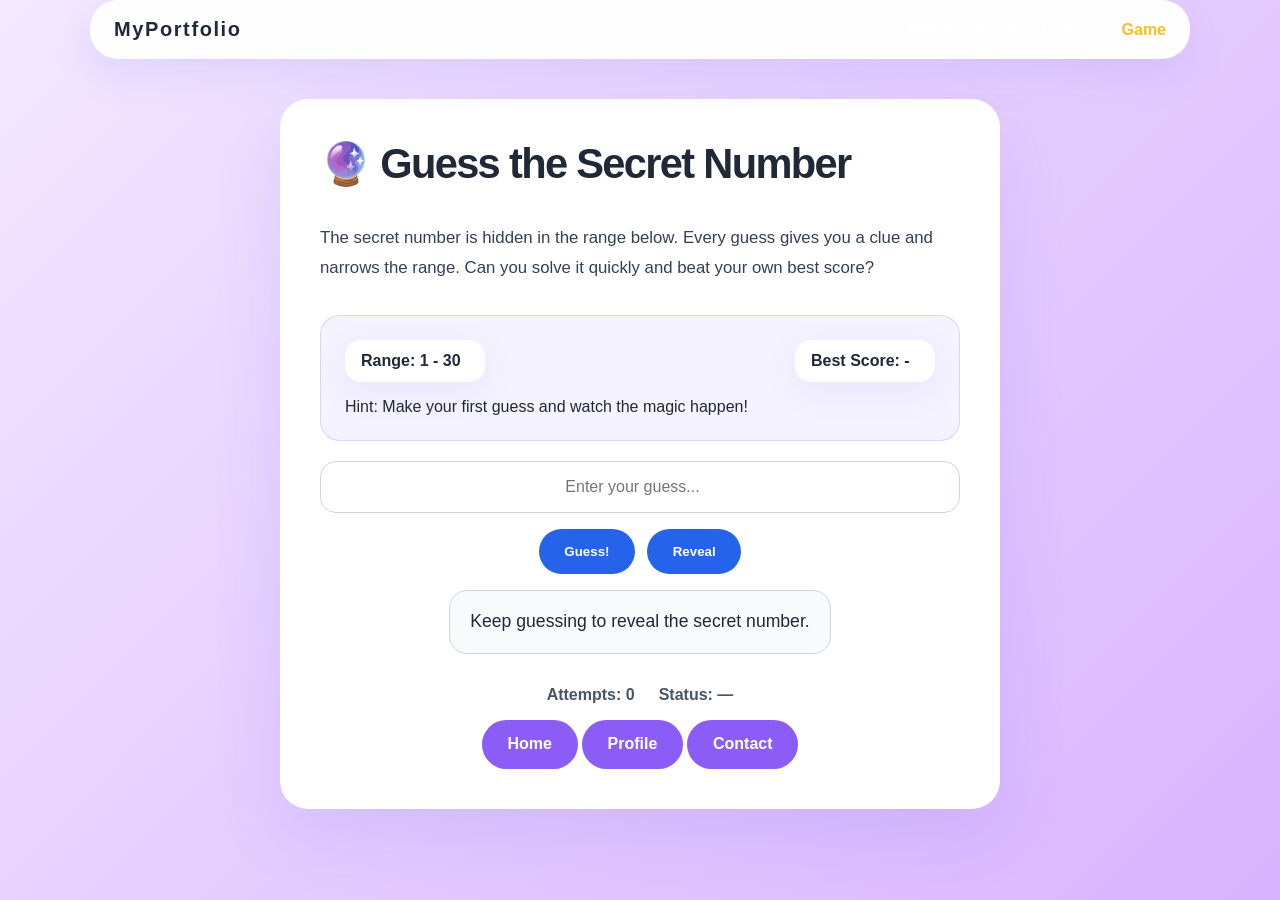
<file: game.html>
<!DOCTYPE html>
<html lang="en">
<head>
    <meta charset="UTF-8">
    <meta name="viewport" content="width=device-width, initial-scale=1.0">
    <title>Guess the Number | Interactive Game</title>

    <style>
        :root {
            --bg-start: #0f172a;
            --bg-end: #4338ca;
            --card: rgba(255, 255, 255, 0.95);
            --text: #1f2937;
            --accent: #f97316;
            --accent-soft: #fb923c;
            --button: #2563eb;
            --button-hover: #1d4ed8;
        }

        * {
            box-sizing: border-box;
        }

        body {
            margin: 0;
            min-height: 100vh;
            font-family: 'Segoe UI', Tahoma, Geneva, Verdana, sans-serif;
            background: linear-gradient(135deg, #f3e8ff 0%, #d8b4fe 100%);
            color: #1f2937;
        }

        .navbar {
            display: flex;
            justify-content: space-between;
            align-items: center;
            max-width: 1100px;
            margin: 0 auto;
            padding: 18px 24px;
            background: rgba(255, 255, 255, 0.95);
            backdrop-filter: blur(10px);
            border-radius: 28px;
            box-shadow: 0 15px 40px rgba(99, 102, 241, 0.12);
        }

        .logo {
            font-size: 1.25rem;
            font-weight: 700;
            letter-spacing: 0.08em;
        }

        .nav-links {
            display: flex;
            gap: 1.25rem;
            list-style: none;
            margin: 0;
            padding: 0;
        }

        .nav-links a {
            color: rgba(255, 255, 255, 0.85);
            text-decoration: none;
            font-weight: 600;
        }

        .nav-links a:hover,
        .nav-links a.active {
            color: #fbbf24;
        }

        .container {
            max-width: 720px;
            margin: 40px auto;
            background: #ffffff;
            border-radius: 28px;
            padding: 2.5rem;
            box-shadow: 0 25px 70px rgba(79, 70, 229, 0.12);
            color: #1f2937;
        }

        h2 {
            margin-top: 0;
            font-size: 2.6rem;
            letter-spacing: -0.04em;
        }

        p.intro {
            margin: 1rem 0 0;
            line-height: 1.8;
            color: #334155;
            font-size: 1.05rem;
        }

        .status-box {
            display: grid;
            gap: 1rem;
            margin: 2rem 0 1rem;
            padding: 1.5rem;
            background: #f5f3ff;
            border-radius: 20px;
            border: 1px solid rgba(167, 139, 250, 0.32);
        }

        .status-row {
            display: flex;
            justify-content: space-between;
            gap: 1rem;
            flex-wrap: wrap;
            color: #1e293b;
            font-weight: 600;
        }

        .status-row span {
            background: white;
            padding: 0.75rem 1rem;
            border-radius: 16px;
            box-shadow: 0 10px 35px rgba(79, 70, 229, 0.08);
            min-width: 140px;
        }

        .game-box {
            display: grid;
            gap: 1rem;
            margin-top: 1.25rem;
            text-align: center;
        }

        input[type="number"] {
            width: 100%;
            padding: 1rem;
            border-radius: 16px;
            border: 1px solid #cbd5e1;
            font-size: 1rem;
            text-align: center;
        }

        .buttons-row {
            display: flex;
            justify-content: center;
            gap: 0.75rem;
            flex-wrap: wrap;
        }

        .btn,
        #btnReset,
        .btn-link {
            border: none;
            cursor: pointer;
            border-radius: 999px;
            padding: 0.95rem 1.6rem;
            font-weight: 700;
            transition: transform 0.2s ease, box-shadow 0.2s ease;
            text-decoration: none;
            display: inline-flex;
            align-items: center;
            justify-content: center;
        }

        .btn {
            background: var(--button);
            color: white;
        }

        .btn-link {
            background: #8b5cf6;
            color: white;
        }

        .btn:hover,
        #btnReset:hover {
            transform: translateY(-2px);
            box-shadow: 0 18px 30px rgba(37, 99, 235, 0.22);
        }

        #btnReset {
            background: #64748b;
            color: white;
            width: 100%;
        }

        .message {
            font-size: 1.1rem;
            padding: 1rem 1.25rem;
            border-radius: 18px;
            margin: 0 auto;
            max-width: 100%;
            line-height: 1.7;
            color: #1f2937;
            background: #f8fafc;
            border: 1px solid #cbd5e1;
        }

        .message strong {
            color: #0369a1;
        }

        .stats-row {
            display: flex;
            justify-content: center;
            gap: 1.5rem;
            margin-top: 1rem;
            color: #475569;
            font-weight: 600;
        }

        @media (max-width: 680px) {
            .container {
                margin: 24px;
                padding: 2rem;
            }
            .status-row {
                flex-direction: column;
            }
        }
    </style>
</head>
<body>

    <nav class="navbar">
        <div class="logo">MyPortfolio</div>
        <ul class="nav-links">
            <li><a href="index.html">Home</a></li>
            <li><a href="profile.html">Profile</a></li>
            <li><a href="contact.html">Contact</a></li>
            <li><a href="game.html" class="active">Game</a></li>
        </ul>
    </nav>

    <main class="container">
        <h2>🔮 Guess the Secret Number</h2>
        <p class="intro">The secret number is hidden in the range below. Every guess gives you a clue and narrows the range. Can you solve it quickly and beat your own best score?</p>

        <div class="status-box">
            <div class="status-row">
                <span id="rangeText">Range: 1 - 20</span>
                <span id="bestScore">Best Score: -</span>
            </div>
            <div id="hintText">Hint: Start with a bold guess!</div>
        </div>

        <div class="game-box">
            <input type="number" id="guessInput" min="1" max="20" placeholder="Enter your guess...">
            <div class="buttons-row">
                <button class="btn" id="guessBtn" onclick="checkGuess()">Guess!</button>
                <button class="btn" id="giveUpBtn" onclick="revealNumber()">Reveal</button>
            </div>
            <p id="gameMessage" class="message">Keep guessing to reveal the secret number.</p>
            <div class="stats-row">
                <span>Attempts: <strong id="score">0</strong></span>
                <span>Status: <strong id="status">—</strong></span>
            </div>
            <div class="page-links">
                <a class="btn-link" href="index.html">Home</a>
                <a class="btn-link" href="profile.html">Profile</a>
                <a class="btn-link" href="contact.html">Contact</a>
            </div>
            <button onclick="resetGame()" id="btnReset" style="display:none;">Play Again 🔄</button>
        </div>
    </main>

    <script>
        const maxNumber = 30;
        let secretNumber;
        let attempts;
        let minRange;
        let maxRange;

        function getBestScore() {
            return Number(localStorage.getItem('bestGuessScore')) || null;
        }

        function setBestScore(score) {
            localStorage.setItem('bestGuessScore', score);
        }

        function updateBestScoreDisplay() {
            const best = getBestScore();
            const bestScoreEl = document.getElementById('bestScore');
            bestScoreEl.innerText = `Best Score: ${best ? best : '-'}`;
        }

        function updateRangeText() {
            document.getElementById('rangeText').innerText = `Range: ${minRange} - ${maxRange}`;
        }

        function updateHintText(text) {
            document.getElementById('hintText').innerText = text;
        }

        function updateStatus(guess) {
            if (!guess) {
                document.getElementById('status').innerText = '—';
                return;
            }
            const diff = Math.abs(secretNumber - guess);
            if (diff === 0) {
                document.getElementById('status').innerText = 'Perfect!';
            } else if (diff <= 2) {
                document.getElementById('status').innerText = 'Scorching hot';
            } else if (diff <= 5) {
                document.getElementById('status').innerText = 'Warm';
            } else {
                document.getElementById('status').innerText = 'Cold';
            }
        }

        function initGame() {
            secretNumber = Math.floor(Math.random() * maxNumber) + 1;
            attempts = 0;
            minRange = 1;
            maxRange = maxNumber;
            document.getElementById('score').innerText = attempts;
            document.getElementById('guessInput').value = '';
            document.getElementById('gameMessage').innerText = 'Keep guessing to reveal the secret number.';
            document.getElementById('gameMessage').style.color = '#1f2937';
            document.getElementById('btnReset').style.display = 'none';
            document.getElementById('guessBtn').disabled = false;
            document.getElementById('giveUpBtn').disabled = false;
            updateRangeText();
            updateBestScoreDisplay();
            updateHintText('Hint: Make your first guess and watch the magic happen!');
            updateStatus(null);
        }

        function checkGuess() {
            const guessInput = document.getElementById('guessInput');
            const guess = Number(guessInput.value);
            const message = document.getElementById('gameMessage');
            const scoreDisplay = document.getElementById('score');
            const resetBtn = document.getElementById('btnReset');
            const guessBtn = document.getElementById('guessBtn');

            if (!guess || guess < minRange || guess > maxRange) {
                message.innerText = `⚠️ Enter a number between ${minRange} and ${maxRange}.`;
                message.style.color = '#dc2626';
                return;
            }

            attempts++;
            scoreDisplay.innerText = attempts;
            updateStatus(guess);

            if (guess === secretNumber) {
                message.innerHTML = `🎉 <strong>Well done!</strong> You found the secret number ${secretNumber} in ${attempts} attempts.`;
                message.style.color = '#16a34a';
                resetBtn.style.display = 'block';
                guessBtn.disabled = true;
                document.getElementById('giveUpBtn').disabled = true;
                const best = getBestScore();
                if (!best || attempts < best) {
                    setBestScore(attempts);
                    updateBestScoreDisplay();
                    updateHintText('New best score! Great job!');
                } else {
                    updateHintText('Nice work! Try again to beat your best score.');
                }
            } else {
                if (guess > secretNumber) {
                    maxRange = Math.min(maxRange, guess - 1);
                } else {
                    minRange = Math.max(minRange, guess + 1);
                }

                updateRangeText();
                const diff = Math.abs(secretNumber - guess);
                if (diff <= 2) {
                    updateHintText('You are burning hot! Almost there.');
                } else if (diff <= 5) {
                    updateHintText('You are warm. Keep going!');
                } else if (diff <= 10) {
                    updateHintText('A little cold. Try a number closer to the middle.');
                } else {
                    updateHintText('Ice cold! You are far from the secret number.');
                }
                message.innerText = guess > secretNumber ? '📈 Too high! Lower your next guess.' : '📉 Too low! Raise your next guess.';
                message.style.color = '#d97706';
            }

            guessInput.value = '';
            guessInput.focus();
        }

        function revealNumber() {
            const message = document.getElementById('gameMessage');
            message.innerHTML = `👀 The secret number was <strong>${secretNumber}</strong>. Want to try again?`;
            message.style.color = '#0f172a';
            document.getElementById('btnReset').style.display = 'block';
            document.getElementById('guessBtn').disabled = true;
            document.getElementById('giveUpBtn').disabled = true;
            updateHintText('You gave up this round. Reset to play another round.');
        }

        function resetGame() {
            initGame();
        }

        document.getElementById('guessInput').addEventListener('keydown', function(event) {
            if (event.key === 'Enter') {
                checkGuess();
            }
        });

        initGame();
    </script>
</body>
</html>
</file>
